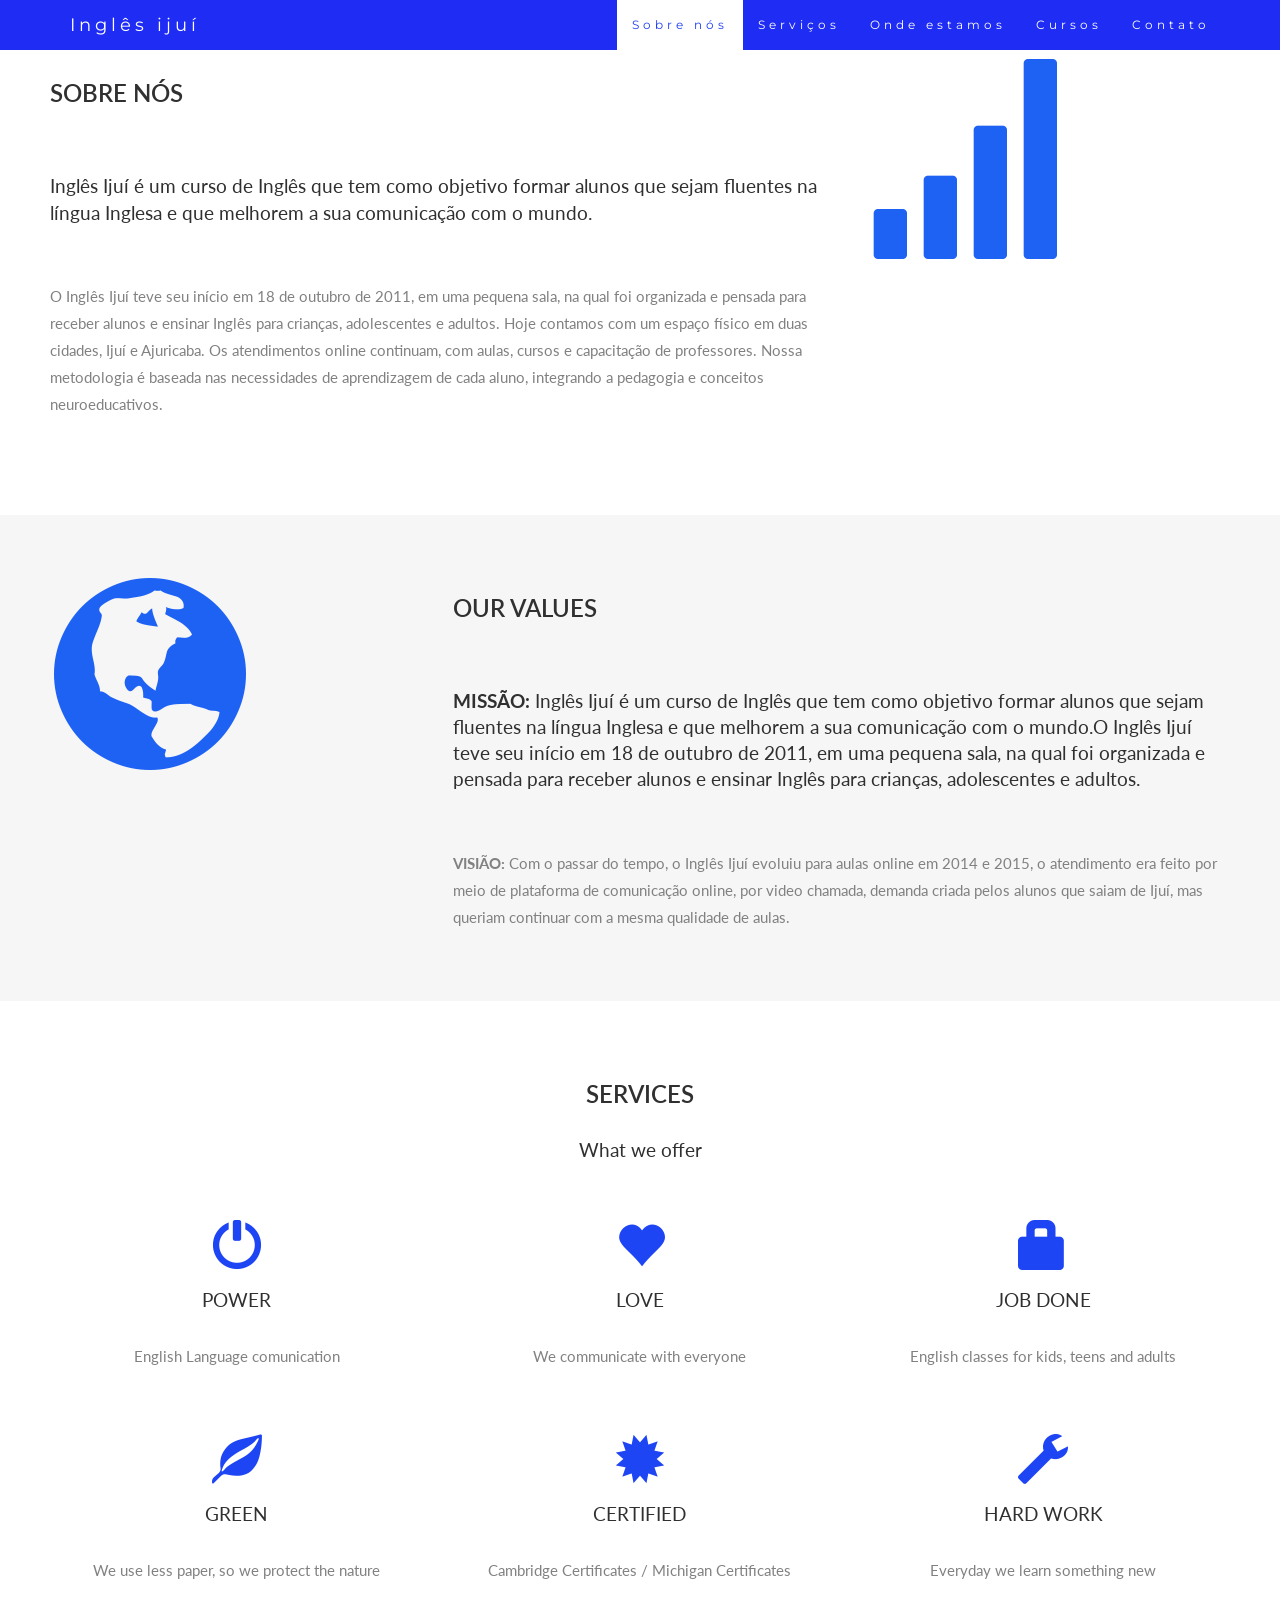
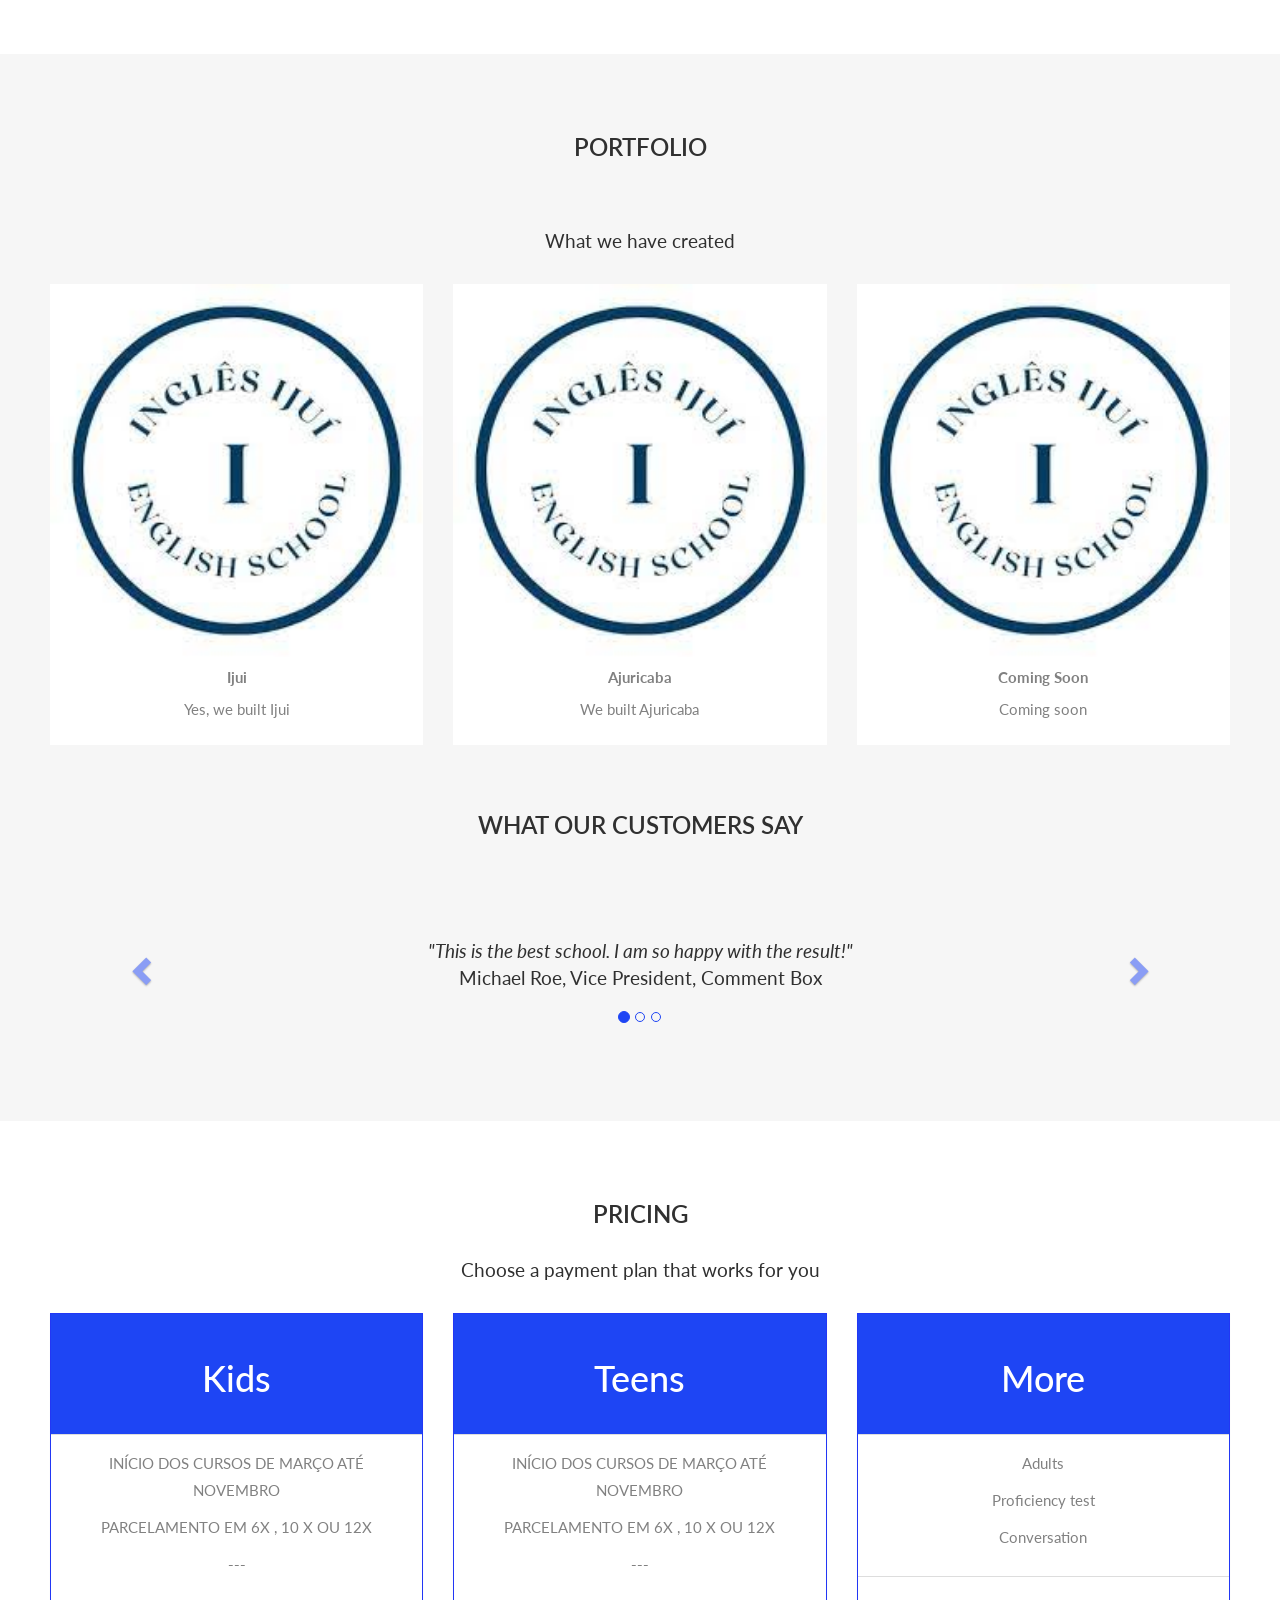
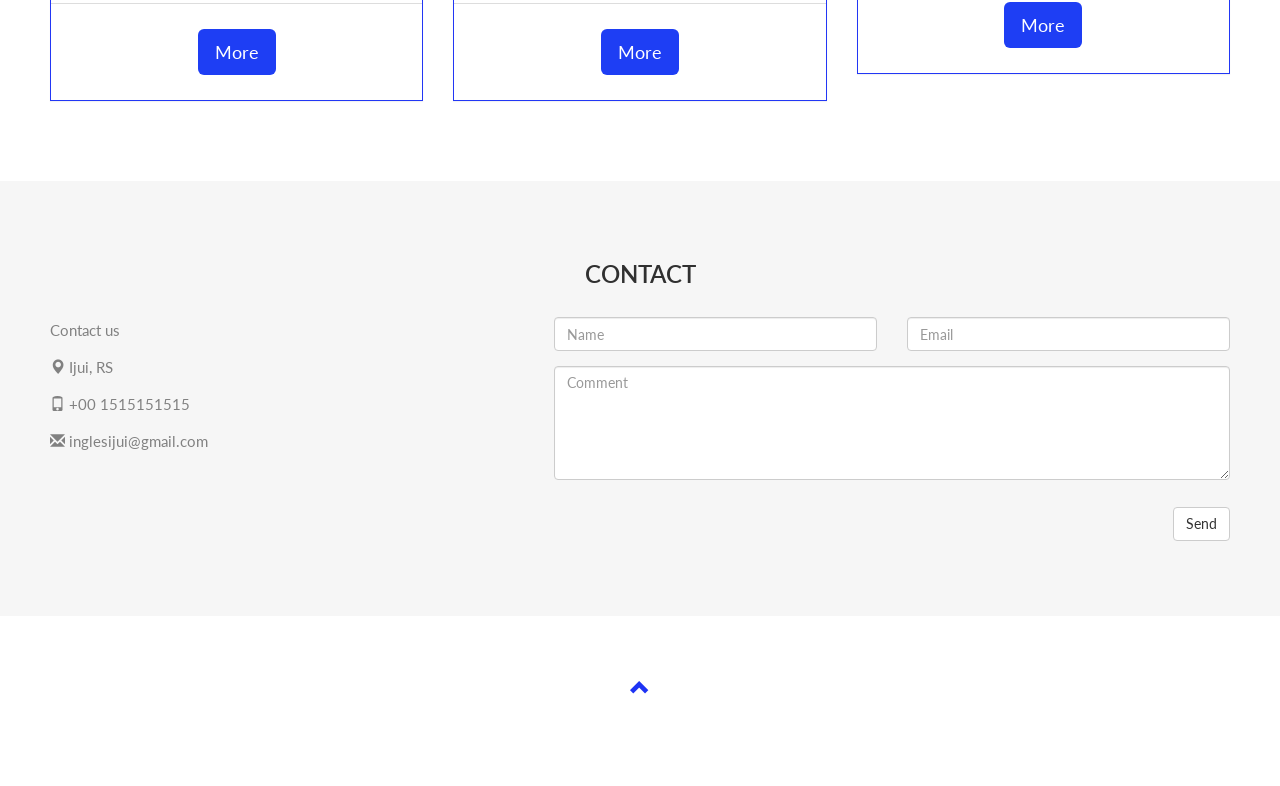
<file: index.html>
<!DOCTYPE html>
  <html lang="en">
  <head>
    
    <title>Inglês Ijuí</title>
    <meta charset="utf-8">
    <meta name="viewport" content="width=device-width, initial-scale=1">
    <link rel="stylesheet" href="https://maxcdn.bootstrapcdn.com/bootstrap/3.4.1/css/bootstrap.min.css">
    <link href="https://fonts.googleapis.com/css?family=Montserrat" rel="stylesheet" type="text/css">
    <link href="https://fonts.googleapis.com/css?family=Lato" rel="stylesheet" type="text/css">
    <script src="https://ajax.googleapis.com/ajax/libs/jquery/3.7.1/jquery.min.js"></script>
    <script src="https://maxcdn.bootstrapcdn.com/bootstrap/3.4.1/js/bootstrap.min.js"></script>
    <style>
        body {
      font: 400 15px Lato, sans-serif;
      line-height: 1.8;
      color: #818181;
    }
    h2 {
      font-size: 24px;
      text-transform: uppercase;
      color: #303030;
      font-weight: 600;
      margin-bottom: 30px;
    }
    h4 {
      font-size: 19px;
      line-height: 1.375em;
      color: #303030;
      font-weight: 400;
      margin-bottom: 30px;
    }  
    .jumbotron {
      background-color: #331ef4;
      color: #fff;
      padding: 100px 25px;
      font-family: Montserrat, sans-serif;
    }
    .container-fluid {
      padding: 60px 50px;
    }
    .bg-grey {
      background-color: #f6f6f6;
    }
    .logo-small {
      color: #1e45f4;
      font-size: 50px;
    }
    .logo {
      color: #1e62f4;
      font-size: 200px;
    }
    .thumbnail {
      padding: 0 0 15px 0;
      border: none;
      border-radius: 0;
    }
    .thumbnail img {
      width: 100%;
      height: 100%;
      margin-bottom: 10px;
    }
    .carousel-control.right, .carousel-control.left {
      background-image: none;
      color: #1e45f4;
    }
    .carousel-indicators li {
      border-color: #1e45f4;
    }
    .carousel-indicators li.active {
      background-color: #1e45f4;
    }
    .item h4 {
      font-size: 19px;
      line-height: 1.375em;
      font-weight: 400;
      font-style: italic;
      margin: 70px 0;
    }
    .item span {
      font-style: normal;
    }
    .panel {
      border: 1px solid #2237f5; 
      border-radius:0 !important;
      transition: box-shadow 0.5s;
    }
    .panel:hover {
      box-shadow: 5px 0px 40px rgba(0,0,0, .2);
    }
    .panel-footer .btn:hover {
      border: 1px solid #1e2cf4;
      background-color: #fff !important;
      color: #1e22f4;
    }
    .panel-heading {
      color: #fff !important;
      background-color: #1e45f4 !important;
      padding: 25px;
      border-bottom: 1px solid transparent;
      border-top-left-radius: 0px;
      border-top-right-radius: 0px;
      border-bottom-left-radius: 0px;
      border-bottom-right-radius: 0px;
    }
    .panel-footer {
      background-color: white !important;
    }
    .panel-footer h3 {
      font-size: 32px;
    }
    .panel-footer h4 {
      color: #aaa;
      font-size: 14px;
    }
    .panel-footer .btn {
      margin: 15px 0;
      background-color: #1e3ef4;
      color: #fff;
    }
    .navbar {
      margin-bottom: 0;
      background-color: #1e2cf4;
      z-index: 9999;
      border: 0;
      font-size: 12px !important;
      line-height: 1.42857143 !important;
      letter-spacing: 4px;
      border-radius: 0;
      font-family: Montserrat, sans-serif;
    }
    .navbar li a, .navbar .navbar-brand {
      color: #fff !important;
    }
    .navbar-nav li a:hover, .navbar-nav li.active a {
      color: #1e3ef4 !important;
      background-color: #fff !important;
    }
    .navbar-default .navbar-toggle {
      border-color: transparent;
      color: #fff !important;
    }
    footer .glyphicon {
      font-size: 20px;
      margin-bottom: 20px;
      color: #1e33f4;
    }
    .slideanim {visibility:hidden;}
    .slide {
      animation-name: slide;
      -webkit-animation-name: slide;
      animation-duration: 1s;
      -webkit-animation-duration: 1s;
      visibility: visible;
    }
    @keyframes slide {
      0% {
        opacity: 0;
        transform: translateY(70%);
      } 
      100% {
        opacity: 1;
        transform: translateY(0%);
      }
    }
    @-webkit-keyframes slide {
      0% {
        opacity: 0;
        -webkit-transform: translateY(70%);
      } 
      100% {
        opacity: 1;
        -webkit-transform: translateY(0%);
      }
    }
    @media screen and (max-width: 768px) {
      .col-sm-4 {
        text-align: center;
        margin: 25px 0;
      }
      .btn-lg {
        width: 100%;
        margin-bottom: 35px;
      }
    }
    @media screen and (max-width: 480px) {
      .logo {
        font-size: 150px;
      }
    }
    </style>
  </head>
  <body id="myPage" data-spy="scroll" data-target=".navbar" data-offset="60">

  <nav class="navbar navbar-default navbar-fixed-top">
    <div class="container">
      <div class="navbar-header">
        <button type="button" class="navbar-toggle" data-toggle="collapse" data-target="#myNavbar">
          <span class="icon-bar"></span>
          <span class="icon-bar"></span>
          <span class="icon-bar"></span>                        
        </button>
        <a class="navbar-brand" href="#myPage">Inglês ijuí</a>
      </div>
      <div class="collapse navbar-collapse" id="myNavbar">
        <ul class="nav navbar-nav navbar-right">
          <li><a href="#about">Sobre nós</a></li>
          <li><a href="#services">Serviços</a></li>
          <li><a href="#portfolio">Onde estamos</a></li>
          <li><a href="#pricing">Cursos</a></li>
          <li><a href="#contact">Contato</a></li>
        </ul>
      </div>
    </div>
  </nav>



<div id="about" class="container-fluid">
  <div class="row">
    <div class="col-sm-8">
      <h2>Sobre nós</h2><br>
      <h4>Inglês Ijuí  é um curso de Inglês que tem como objetivo formar alunos que sejam fluentes na língua Inglesa e que melhorem a sua comunicação com o mundo.</h4><br>
      <p>O Inglês Ijuí teve seu início em 18 de outubro de 2011, em uma pequena sala, na qual foi organizada e pensada para receber alunos e ensinar Inglês para crianças, adolescentes e adultos. Hoje contamos com um espaço físico em duas cidades,  Ijuí e Ajuricaba. Os atendimentos online continuam, com aulas, cursos e capacitação de professores. Nossa metodologia é baseada nas necessidades de aprendizagem de cada aluno, integrando a pedagogia e conceitos  neuroeducativos.</p>
  <br>
    </div>
    <div class="col-sm-4">
      <span class="glyphicon glyphicon-signal logo"></span>
    </div>
  </div>
</div>

<div class="container-fluid bg-grey">
  <div class="row">
    <div class="col-sm-4">
      <span class="glyphicon glyphicon-globe logo slideanim"></span>
    </div>
    <div class="col-sm-8">
      <h2>Our Values</h2><br>
      <h4><strong>MISSÃO:</strong> Inglês Ijuí  é um curso de Inglês que tem como objetivo formar alunos que sejam fluentes na língua Inglesa e que melhorem a sua comunicação com o mundo.O Inglês Ijuí teve seu início em 18 de outubro de 2011, em uma pequena sala, na qual foi organizada e pensada para receber alunos e ensinar Inglês para crianças, adolescentes e adultos.</h4><br>
      <p><strong>VISIÃO:</strong> Com o passar do tempo, o Inglês Ijuí evoluiu para aulas online em 2014 e 2015, o atendimento era feito por meio de plataforma de comunicação online, por video chamada, demanda criada pelos alunos que saiam de Ijuí, mas queriam continuar com a mesma qualidade de aulas.</p>
    </div>
  </div>
</div>


<div id="services" class="container-fluid text-center">
  <h2>SERVICES</h2>
  <h4>What we offer</h4>
  <br>
  <div class="row slideanim">
    <div class="col-sm-4">
      <span class="glyphicon glyphicon-off logo-small"></span>
      <h4>POWER</h4>
      <p>English Language comunication</p>
    </div>
    <div class="col-sm-4">
      <span class="glyphicon glyphicon-heart logo-small"></span>
      <h4>LOVE</h4>
      <p>We communicate with everyone</p>
    </div>
    <div class="col-sm-4">
      <span class="glyphicon glyphicon-lock logo-small"></span>
      <h4>JOB DONE</h4>
      <p>English classes for  kids, teens and adults</p>
    </div>
  </div>
  <br><br>
  <div class="row slideanim">
    <div class="col-sm-4">
      <span class="glyphicon glyphicon-leaf logo-small"></span>
      <h4>GREEN</h4>
      <p>We use less paper, so we protect the nature</p>
    </div>
    <div class="col-sm-4">
      <span class="glyphicon glyphicon-certificate logo-small"></span>
      <h4>CERTIFIED</h4>
      <p>Cambridge Certificates / Michigan Certificates</p>
    </div>
    <div class="col-sm-4">
      <span class="glyphicon glyphicon-wrench logo-small"></span>
      <h4 style="color:#303030;">HARD WORK</h4>
      <p>Everyday we learn something new</p>
    </div>
  </div>
</div>


<div id="portfolio" class="container-fluid text-center bg-grey">
  <h2>Portfolio</h2><br>
  <h4>What we have created</h4>
  <div class="row text-center slideanim">
    <div class="col-sm-4">
      <div class="thumbnail">
        <img src="Logo.jpeg" alt="Paris" width="400" height="300">
        <p><strong>Ijui</strong></p>
        <p>Yes, we built Ijui</p>
      </div>
    </div>
    <div class="col-sm-4">
      <div class="thumbnail">
        <img src="Logo.jpeg" alt="New York" width="400" height="300">
        <p><strong>Ajuricaba</strong></p>
        <p>We built Ajuricaba</p>
      </div>
    </div>
    <div class="col-sm-4">
      <div class="thumbnail">
        <img src="Logo.jpeg" alt="San Francisco" width="400" height="300">
        <p><strong>Coming Soon</strong></p>
        <p>Coming soon</p>
      </div>
    </div>
  </div><br>
  
  <h2>What our customers say</h2>
  <div id="myCarousel" class="carousel slide text-center" data-ride="carousel">
   
    <ol class="carousel-indicators">
      <li data-target="#myCarousel" data-slide-to="0" class="active"></li>
      <li data-target="#myCarousel" data-slide-to="1"></li>
      <li data-target="#myCarousel" data-slide-to="2"></li>
    </ol>

    <div class="carousel-inner" role="listbox">
      <div class="item active">
        <h4>"This is the best school. I am so happy with the result!"<br><span>Michael Roe, Vice President, Comment Box</span></h4>
      </div>
      <div class="item">
        <h4>"One word... WOW!!"<br><span>John Doe, Salesman, Rep Inc</span></h4>
      </div>
      <div class="item">
        <h4>"Could I... BE any more happy with this school?"<br><span>Chandler Bing, Actor, FriendsAlot</span></h4>
      </div>
    </div>

 
    <a class="left carousel-control" href="#myCarousel" role="button" data-slide="prev">
      <span class="glyphicon glyphicon-chevron-left" aria-hidden="true"></span>
      <span class="sr-only">Previous</span>
    </a>
    <a class="right carousel-control" href="#myCarousel" role="button" data-slide="next">
      <span class="glyphicon glyphicon-chevron-right" aria-hidden="true"></span>
      <span class="sr-only">Next</span>
    </a>
  </div>
</div>


<div id="pricing" class="container-fluid">
  <div class="text-center">
    <h2>Pricing</h2>
    <h4>Choose a payment plan that works for you</h4>
  </div>
  <div class="row slideanim">
    <div class="col-sm-4 col-xs-12">
      <div class="panel panel-default text-center">
        <div class="panel-heading">
          <h1>Kids</h1>
        </div>
        <div class="panel-body">
          <p><strong></strong> INÍCIO DOS CURSOS DE MARÇO ATÉ NOVEMBRO</p>
          <p><strong></strong> PARCELAMENTO EM 6X , 10 X OU 12X</p>
          <p><strong>---</strong></p>
        </div>
        <div class="panel-footer">
     
          <a href="compra.html"><button class="btn btn-lg"> More </button></a>
        </div>
      </div>      
    </div>     
    <div class="col-sm-4 col-xs-12">
      <div class="panel panel-default text-center">
        <div class="panel-heading">
          <h1>Teens</h1>
        </div>
        <div class="panel-body">
          <p><strong></strong> INÍCIO DOS CURSOS DE MARÇO ATÉ NOVEMBRO</p>
          <p><strong></strong> PARCELAMENTO EM 6X , 10 X OU 12X</p>
          <p><strong>---</strong></p>
        </div>
        <div class="panel-footer">
       
          <a href="compra.html"><button class="btn btn-lg"> More </button></a>
        </div>
      </div>      
    </div>       
    <div class="col-sm-4 col-xs-12">
      <div class="panel panel-default text-center">
        <div class="panel-heading">
          <h1>More</h1>
        </div>
        <div class="panel-body">
          <p>Adults</p>
          <p>Proficiency test</p>
          <p><strong></strong> Conversation</p>
        </div>
        <div class="panel-footer">
      
          <a href="compra.html"><button class="btn btn-lg"> More </button></a>
        </div>
        
      </div>      
    </div>    
       
  </div>
</div>


<div id="contact" class="container-fluid bg-grey">
  <h2 class="text-center">CONTACT</h2>
  <div class="row">
    <div class="col-sm-5">
      <p>Contact us</p>
      <p><span class="glyphicon glyphicon-map-marker"></span> Ijui, RS</p>
      <p><span class="glyphicon glyphicon-phone"></span> +00 1515151515</p>
      <p><span class="glyphicon glyphicon-envelope"></span> inglesijui@gmail.com</p>
    </div>
    <div class="col-sm-7 slideanim">
      <div class="row">
        <div class="col-sm-6 form-group">
          <input class="form-control" id="name" name="name" placeholder="Name" type="text" required>
        </div>
        <div class="col-sm-6 form-group">
          <input class="form-control" id="email" name="email" placeholder="Email" type="email" required>
        </div>
      </div>
      <textarea class="form-control" id="comments" name="comments" placeholder="Comment" rows="5"></textarea><br>
      <div class="row">
        <div class="col-sm-12 form-group">
          <button class="btn btn-default pull-right" type="submit">Send</button>
        </div>
      </div>
    </div>
  </div>
</div>



<footer class="container-fluid text-center">
  <a href="#myPage" title="To Top">
    <span class="glyphicon glyphicon-chevron-up"></span>
  </a>
  <p></p>
</footer>

<script>
$(document).ready(function(){
  
  $(".navbar a, footer a[href='#myPage']").on('click', function(event) {
   
    if (this.hash !== "") {
     
      event.preventDefault();

      
      var hash = this.hash;

      
      $('html, body').animate({
        scrollTop: $(hash).offset().top
      }, 900, function(){
   
        
        window.location.hash = hash;
      });
    } 
  });
  
  $(window).scroll(function() {
    $(".slideanim").each(function(){
      var pos = $(this).offset().top;

      var winTop = $(window).scrollTop();
        if (pos < winTop + 600) {
          $(this).addClass("slide");
        }
    });
  });
})
</script>

</body>
</html>
</file>
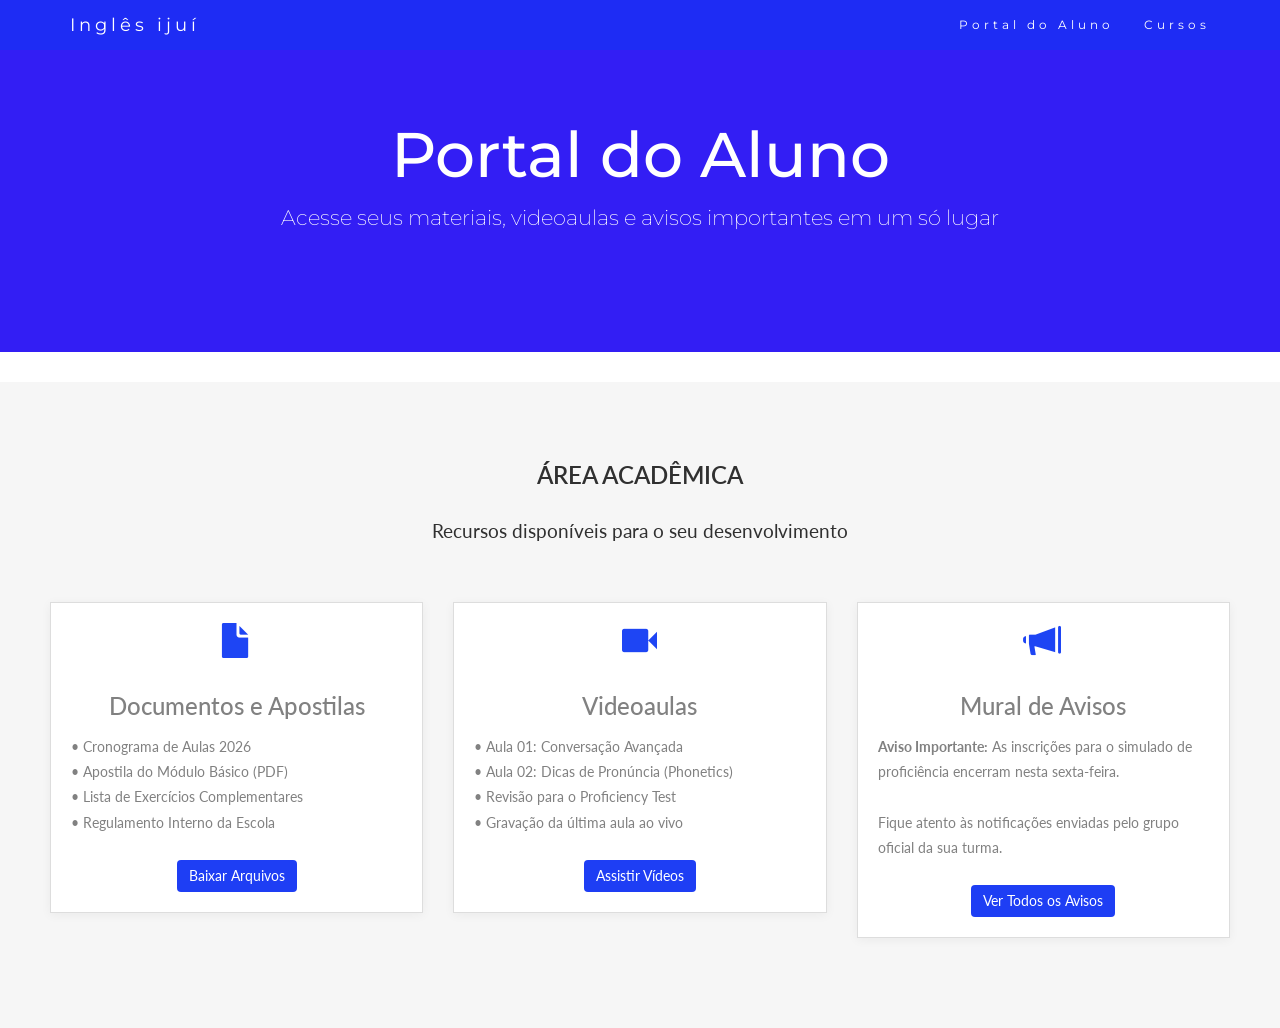
<file: aluno.html>
<!DOCTYPE html>
<html lang="pt-BR">
<head>
  <title>Portal do Aluno - Inglês Ijuí</title>
  <meta charset="utf-8">
  <meta name="viewport" content="width=device-width, initial-scale=1">
  <link rel="stylesheet" href="https://maxcdn.bootstrapcdn.com/bootstrap/3.4.1/css/bootstrap.min.css">
  <link href="https://fonts.googleapis.com/css?family=Montserrat" rel="stylesheet" type="text/css">
  <link href="https://fonts.googleapis.com/css?family=Lato" rel="stylesheet" type="text/css">
  <script src="https://ajax.googleapis.com/ajax/libs/jquery/3.7.1/jquery.min.js"></script>
  <script src="https://maxcdn.bootstrapcdn.com/bootstrap/3.4.1/js/bootstrap.min.js"></script>
  <style>
    body {
      font: 400 15px Lato, sans-serif;
      line-height: 1.8;
      color: #818181;
    }
    h2 {
      font-size: 24px;
      text-transform: uppercase;
      color: #303030;
      font-weight: 600;
      margin-bottom: 30px;
    }
    h4 {
      font-size: 19px;
      line-height: 1.375em;
      color: #303030;
      font-weight: 400;
      margin-bottom: 30px;
    }   
    .jumbotron {
      background-color: #331ef4;
      color: #fff;
      padding: 100px 25px;
      font-family: Montserrat, sans-serif;
    }
    .container-fluid {
      padding: 60px 50px;
    }
    .bg-grey {
      background-color: #f6f6f6;
    }
    .panel {
      border: 1px solid #2237f5; 
      border-radius: 0 !important;
      transition: box-shadow 0.5s;
    }
    .panel:hover {
      box-shadow: 5px 0px 40px rgba(0,0,0, .2);
    }
    .panel-heading {
      color: #fff !important;
      background-color: #1e45f4 !important;
      padding: 25px;
      border-bottom: 1px solid transparent;
      border-top-left-radius: 0px;
      border-top-right-radius: 0px;
      border-bottom-left-radius: 0px;
      border-bottom-right-radius: 0px;
    }
    .panel-heading h3 {
      color: #fff !important;
      font-size: 22px;
      margin: 0;
      font-family: Montserrat, sans-serif;
    }
    .panel-footer {
      background-color: white !important;
    }
    .panel-footer .btn {
      margin: 15px 0;
      background-color: #1e3ef4;
      color: #fff;
    }
    .panel-footer .btn:hover {
      border: 1px solid #1e2cf4;
      background-color: #fff !important;
      color: #1e22f4;
    }
    .navbar {
      margin-bottom: 0;
      background-color: #1e2cf4;
      z-index: 9999;
      border: 0;
      font-size: 12px !important;
      line-height: 1.42857143 !important;
      letter-spacing: 4px;
      border-radius: 0;
      font-family: Montserrat, sans-serif;
    }
    .navbar li a, .navbar .navbar-brand {
      color: #fff !important;
    }
    .navbar-nav li a:hover, .navbar-nav li.active a {
      color: #1e3ef4 !important;
      background-color: #fff !important;
    }
    .navbar-default .navbar-toggle {
      border-color: transparent;
      color: #fff !important;
    }
    /* Estilos específicos para o Portal do Aluno */
    .portal-box {
      background: #fff;
      border: 1px solid #ddd;
      padding: 20px;
      margin-bottom: 30px;
      box-shadow: 0px 2px 10px rgba(0,0,0,0.05);
      transition: all 0.3s ease;
    }
    .portal-box:hover {
      border-color: #1e45f4;
      box-shadow: 0px 5px 20px rgba(30,69,244,0.15);
    }
    .portal-icon {
      font-size: 35px;
      color: #1e45f4;
      margin-bottom: 15px;
    }
    @media screen and (max-width: 768px) {
      .col-sm-4 {
        text-align: center;
        margin: 25px 0;
      }
      .btn-lg {
        width: 100%;
        margin-bottom: 35px;
      }
    }
  </style>
</head>
<body id="myPage" data-spy="scroll" data-target=".navbar" data-offset="60">

<!-- Barra de Navegação -->
<nav class="navbar navbar-default navbar-fixed-top">
  <div class="container">
    <div class="navbar-header">
      <button type="button" class="navbar-toggle" data-toggle="collapse" data-target="#myNavbar">
        <span class="icon-bar"></span>
        <span class="icon-bar"></span>
        <span class="icon-bar"></span>                   
      </button>
      <a class="navbar-brand" href="index.html">Inglês ijuí</a>
    </div>
    <div class="collapse navbar-collapse" id="myNavbar">
      <ul class="nav navbar-nav navbar-right">
        <li><a href="#portal">Portal do Aluno</a></li>
        <li><a href="#pricing">Cursos</a></li>

      </ul>
    </div>
  </div>
</nav>

<!-- Cabeçalho de Boas-vindas -->
<div class="jumbotron text-center">
  <h1>Portal do Aluno</h1>
  <p>Acesse seus materiais, videoaulas e avisos importantes em um só lugar</p>
</div>

<!-- SEÇÃO: PORTAL DO ALUNO (Documentos, Vídeos e Descrição) -->
<div id="portal" class="container-fluid bg-grey">
  <div class="text-center">
    <h2>Área Acadêmica</h2>
    <h4>Recursos disponíveis para o seu desenvolvimento</h4>
  </div>
  <br>
  <div class="row">
    
    <!-- 1. Bloco de Documentos -->
    <div class="col-sm-4">
      <div class="portal-box text-center">
        <span class="glyphicon glyphicon-file portal-icon"></span>
        <h3>Documentos e Apostilas</h3>
        <p style="text-align: left; font-size: 14px; margin-top: 15px;">
          • Cronograma de Aulas 2026<br>
          • Apostila do Módulo Básico (PDF)<br>
          • Lista de Exercícios Complementares<br>
          • Regulamento Interno da Escola
        </p>
        <a href="#" class="btn btn-primary" style="background-color: #1e3ef4; border: none; margin-top: 15px;">Baixar Arquivos</a>
      </div>
    </div>

    <!-- 2. Bloco de Vídeos -->
    <div class="col-sm-4">
      <div class="portal-box text-center">
        <span class="glyphicon glyphicon-facetime-video portal-icon"></span>
        <h3>Videoaulas</h3>
        <p style="text-align: left; font-size: 14px; margin-top: 15px;">
          • Aula 01: Conversação Avançada<br>
          • Aula 02: Dicas de Pronúncia (Phonetics)<br>
          • Revisão para o Proficiency Test<br>
          • Gravação da última aula ao vivo
        </p>
        <a href="#" class="btn btn-primary" style="background-color: #1e3ef4; border: none; margin-top: 15px;">Assistir Vídeos</a>
      </div>
    </div>

    <!-- 3. Bloco de Descrição / Avisos -->
    <div class="col-sm-4">
      <div class="portal-box text-center">
        <span class="glyphicon glyphicon-bullhorn portal-icon"></span>
        <h3>Mural de Avisos</h3>
        <p style="text-align: left; font-size: 14px; margin-top: 15px;">
          <strong>Aviso Importante:</strong> As inscrições para o simulado de proficiência encerram nesta sexta-feira.<br><br>
          Fique atento às notificações enviadas pelo grupo oficial da sua turma.
        </p>
        <a href="#" class="btn btn-primary" style="background-color: #1e3ef4; border: none; margin-top: 15px;">Ver Todos os Avisos</a>
      </div>
    </div>

  </div>
</div>
</body>
</file>
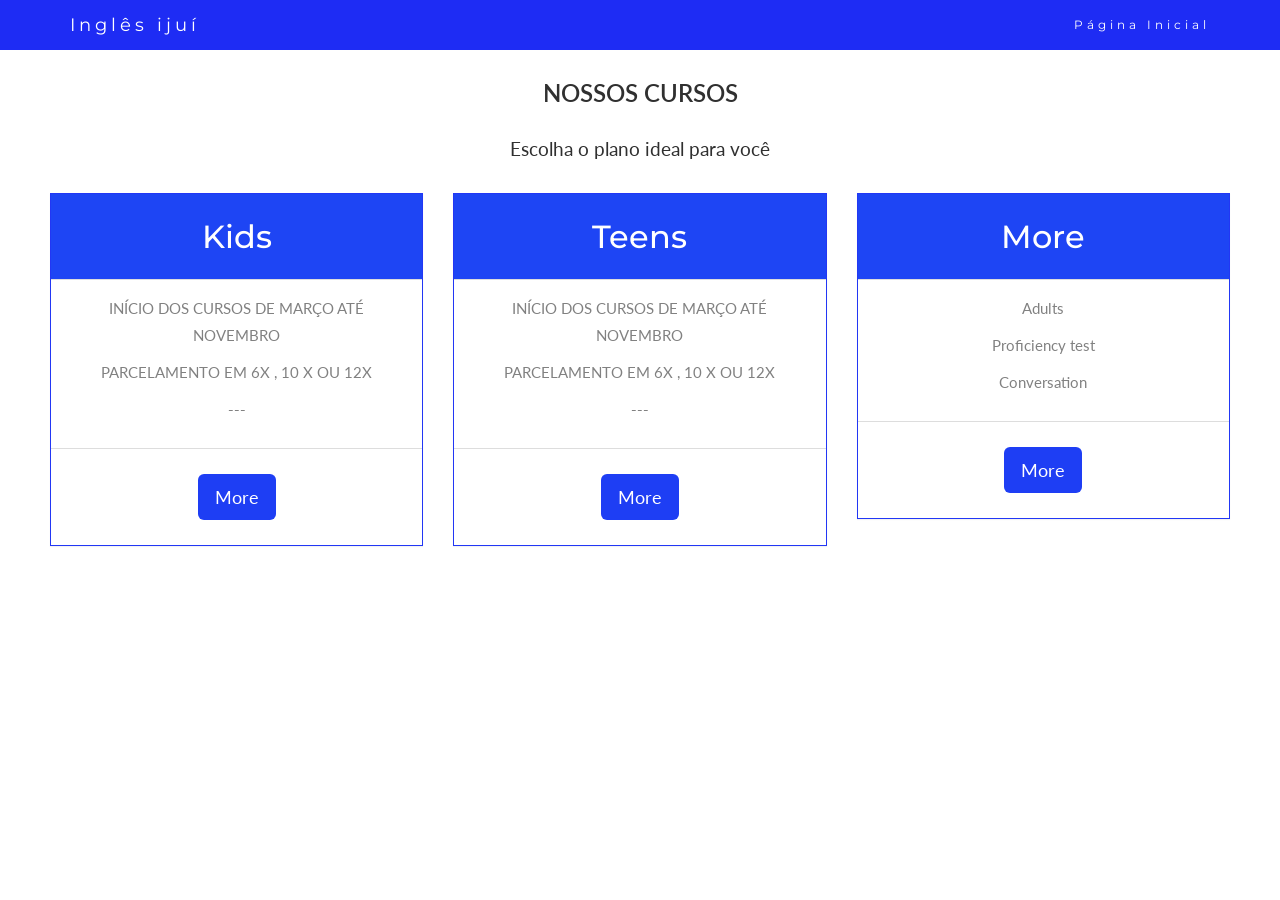
<file: compra.html>
<!DOCTYPE html>
<html lang="pt-BR">
<head>
  <title>Inglês Ijuí</title>
  <meta charset="utf-8">
  <meta name="viewport" content="width=device-width, initial-scale=1">
  <link rel="stylesheet" href="https://maxcdn.bootstrapcdn.com/bootstrap/3.4.1/css/bootstrap.min.css">
  <link href="https://fonts.googleapis.com/css?family=Montserrat" rel="stylesheet" type="text/css">
  <link href="https://fonts.googleapis.com/css?family=Lato" rel="stylesheet" type="text/css">
  <script src="https://ajax.googleapis.com/ajax/libs/jquery/3.7.1/jquery.min.js"></script>
  <script src="https://maxcdn.bootstrapcdn.com/bootstrap/3.4.1/js/bootstrap.min.js"></script>
  <style>
    body {
      font: 400 15px Lato, sans-serif;
      line-height: 1.8;
      color: #818181;
    }
    h2 {
      font-size: 24px;
      text-transform: uppercase;
      color: #303030;
      font-weight: 600;
      margin-bottom: 30px;
    }
    h4 {
      font-size: 19px;
      line-height: 1.375em;
      color: #303030;
      font-weight: 400;
      margin-bottom: 30px;
    }   
    .container-fluid {
      padding: 60px 50px;
    }
    .panel {
      border: 1px solid #2237f5; 
      border-radius: 0 !important;
      transition: box-shadow 0.5s;
    }
    .panel:hover {
      box-shadow: 5px 0px 40px rgba(0,0,0, .2);
    }
    .panel-heading {
      color: #fff !important;
      background-color: #1e45f4 !important;
      padding: 25px;
      border-bottom: 1px solid transparent;
      border-top-left-radius: 0px;
      border-top-right-radius: 0px;
      border-bottom-left-radius: 0px;
      border-bottom-right-radius: 0px;
    }
    /* Estilização para garantir que o texto dentro do cabeçalho azul apareça corretamente */
    .panel-heading h1 {
      font-size: 32px;
      color: #fff !important;
      margin: 0;
      font-family: Montserrat, sans-serif;
    }
    .panel-footer {
      background-color: white !important;
    }
    .panel-footer .btn {
      margin: 15px 0;
      background-color: #1e3ef4;
      color: #fff;
    }
    .panel-footer .btn:hover {
      border: 1px solid #1e2cf4;
      background-color: #fff !important;
      color: #1e22f4;
    }
    .navbar {
      margin-bottom: 0;
      background-color: #1e2cf4;
      z-index: 9999;
      border: 0;
      font-size: 12px !important;
      line-height: 1.42857143 !important;
      letter-spacing: 4px;
      border-radius: 0;
      font-family: Montserrat, sans-serif;
    }
    .navbar li a, .navbar .navbar-brand {
      color: #fff !important;
    }
    .navbar-nav li a:hover, .navbar-nav li.active a {
      color: #1e3ef4 !important;
      background-color: #fff !important;
    }
    .navbar-default .navbar-toggle {
      border-color: transparent;
      color: #fff !important;
    }
    @media screen and (max-width: 768px) {
      .col-sm-4 {
        text-align: center;
        margin: 25px 0;
      }
      .btn-lg {
        width: 100%;
        margin-bottom: 35px;
      }
    }
  </style>
</head>
<body id="myPage" data-spy="scroll" data-target=".navbar" data-offset="60">

<nav class="navbar navbar-default navbar-fixed-top">
  <div class="container">
    <div class="navbar-header">
      <button type="button" class="navbar-toggle" data-toggle="collapse" data-target="#myNavbar">
        <span class="icon-bar"></span>
        <span class="icon-bar"></span>
        <span class="icon-bar"></span>                   
      </button>
      <a class="navbar-brand" href="index.html">Inglês ijuí</a>
    </div>
    <div class="collapse navbar-collapse" id="myNavbar">
      <ul class="nav navbar-nav navbar-right">
        <li><a href="index.html">Página Inicial</a></li>
      </ul>
    </div>
  </div>
</nav>

<div id="pricing" class="container-fluid">
  <div class="text-center">
    <h2>Nossos Cursos</h2>
    <h4>Escolha o plano ideal para você</h4>
  </div>
  <!-- Removida a classe slideanim para evitar que os elementos fiquem ocultos -->
  <div class="row">
    
    <!-- Card Kids -->
    <div class="col-sm-4 col-xs-12">
      <div class="panel panel-default text-center">
        <div class="panel-heading">
          <h1>Kids</h1>
        </div>
        <div class="panel-body">
          <p>INÍCIO DOS CURSOS DE MARÇO ATÉ NOVEMBRO</p>
          <p>PARCELAMENTO EM 6X , 10 X OU 12X</p>
          <p><strong>---</strong></p>
        </div>
        <div class="panel-footer">
          <a href="login.html"><button class="btn btn-lg">More</button></a>
        </div>
      </div>      
    </div>     

    <!-- Card Teens -->
    <div class="col-sm-4 col-xs-12">
      <div class="panel panel-default text-center">
        <div class="panel-heading">
          <h1>Teens</h1>
        </div>
        <div class="panel-body">
          <p>INÍCIO DOS CURSOS DE MARÇO ATÉ NOVEMBRO</p>
          <p>PARCELAMENTO EM 6X , 10 X OU 12X</p>
          <p><strong>---</strong></p>
        </div>
        <div class="panel-footer">
          <a href="login.html"><button class="btn btn-lg">More</button></a>
        </div>
      </div>      
    </div>      

    <!-- Card More / Adults -->
    <div class="col-sm-4 col-xs-12">
      <div class="panel panel-default text-center">
        <div class="panel-heading">
          <h1>More</h1>
        </div>
        <div class="panel-body">
          <p>Adults</p>
          <p>Proficiency test</p>
          <p>Conversation</p>
        </div>
        <div class="panel-footer">
          <a href="login.html"><button class="btn btn-lg">More</button></a>
        </div>
      </div>      
    </div>
        
  </div>
</div>

</body>
</html>
</file>
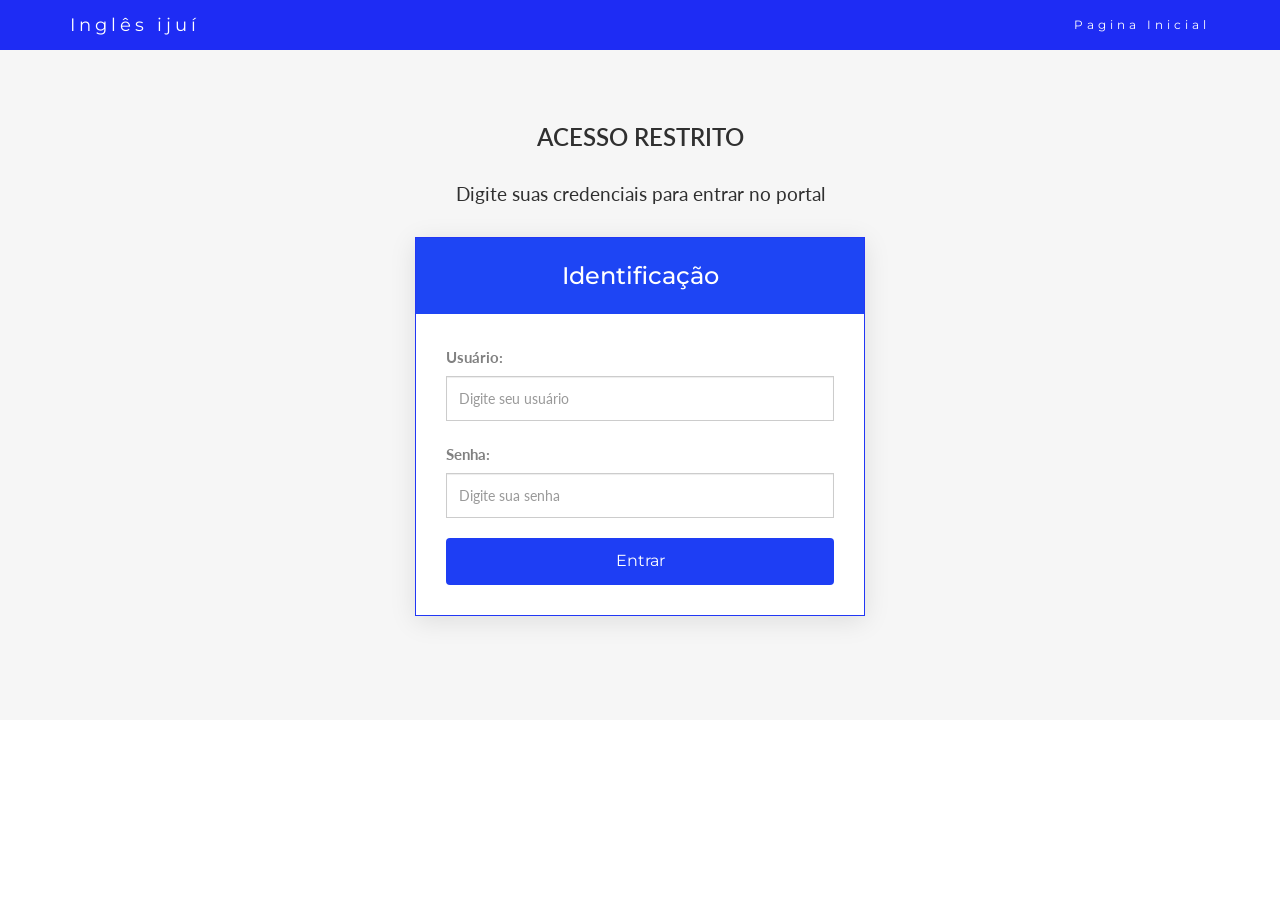
<file: login.html>
<!DOCTYPE html>
<html lang="pt-BR">
<head>
  <title>Login - Inglês Ijuí</title>
  <meta charset="utf-8">
  <meta name="viewport" content="width=device-width, initial-scale=1">
  <link rel="stylesheet" href="https://maxcdn.bootstrapcdn.com/bootstrap/3.4.1/css/bootstrap.min.css">
  <link href="https://fonts.googleapis.com/css?family=Montserrat" rel="stylesheet" type="text/css">
  <link href="https://fonts.googleapis.com/css?family=Lato" rel="stylesheet" type="text/css">
  <script src="https://ajax.googleapis.com/ajax/libs/jquery/3.7.1/jquery.min.js"></script>
  <script src="https://maxcdn.bootstrapcdn.com/bootstrap/3.4.1/js/bootstrap.min.js"></script>
  <style>
    body {
      font: 400 15px Lato, sans-serif;
      line-height: 1.8;
      color: #818181;
    }
    h2 {
      font-size: 24px;
      text-transform: uppercase;
      color: #303030;
      font-weight: 600;
      margin-bottom: 30px;
    }
    h4 {
      font-size: 19px;
      line-height: 1.375em;
      color: #303030;
      font-weight: 400;
      margin-bottom: 30px;
    }   
    .container-fluid {
      padding: 60px 50px;
    }
    .bg-grey {
      background-color: #f6f6f6;
    }
    /* Estilos do Painel de Login */
    .login-panel {
      max-width: 450px;
      margin: 0 auto;
      border: 1px solid #2237f5;
      background: #fff;
      box-shadow: 0px 5px 25px rgba(0,0,0,0.1);
      border-radius: 0 !important;
    }
    .login-heading {
      color: #fff !important;
      background-color: #1e45f4 !important;
      padding: 25px;
      text-align: center;
      font-family: Montserrat, sans-serif;
    }
    .login-heading h3 {
      margin: 0;
      font-size: 24px;
      color: #fff;
    }
    .login-body {
      padding: 30px;
    }
    .login-body .form-control {
      border-radius: 0;
      height: 45px;
      margin-bottom: 20px;
      border: 1px solid #ccc;
    }
    .login-body .form-control:focus {
      border-color: #1e45f4;
      box-shadow: none;
    }
    .login-btn {
      width: 100%;
      background-color: #1e3ef4;
      color: #fff;
      border: none;
      padding: 12px;
      font-size: 16px;
      font-family: Montserrat, sans-serif;
      transition: background-color 0.3s;
    }
    .login-btn:hover {
      background-color: #162eb5;
      color: #fff;
    }
    .navbar {
      margin-bottom: 0;
      background-color: #1e2cf4;
      z-index: 9999;
      border: 0;
      font-size: 12px !important;
      line-height: 1.42857143 !important;
      letter-spacing: 4px;
      border-radius: 0;
      font-family: Montserrat, sans-serif;
    }
    .navbar li a, .navbar .navbar-brand {
      color: #fff !important;
    }
    .navbar-nav li a:hover, .navbar-nav li.active a {
      color: #1e3ef4 !important;
      background-color: #fff !important;
    }
    .navbar-default .navbar-toggle {
      border-color: transparent;
      color: #fff !important;
    }
  </style>
</head>
<body id="myPage" data-spy="scroll" data-target=".navbar" data-offset="60">

<!-- Barra de Navegação -->
<nav class="navbar navbar-default navbar-fixed-top">
  <div class="container">
    <div class="navbar-header">
      <button type="button" class="navbar-toggle" data-toggle="collapse" data-target="#myNavbar">
        <span class="icon-bar"></span>
        <span class="icon-bar"></span>
        <span class="icon-bar"></span>                   
      </button>
      <a class="navbar-brand" href="index.html">Inglês ijuí</a>
    </div>
    <div class="collapse navbar-collapse" id="myNavbar">
      <ul class="nav navbar-nav navbar-right">
        <li><a href="index.html">Pagina Inicial</a></li>
      </ul>
    </div>
  </div>
</nav>

<!-- Seção de Login -->
<div id="login-section" class="container-fluid bg-grey" style="min-height: 80vh; display: flex; align-items: center; justify-content: center;">
  <div style="width: 100%;">
    <div class="text-center" style="margin-bottom: 25px;">
      <h2>Acesso Restrito</h2>
      <h4>Digite suas credenciais para entrar no portal</h4>
    </div>

    <div class="login-panel">
      <div class="login-heading">
        <h3>Identificação</h3>
      </div>
      <div class="login-body">
        <!-- Formulário de Login com função JavaScript -->
        <form id="loginForm" onsubmit="validarLogin(event)">
          <div class="form-group">
            <label for="usuario">Usuário:</label>
            <input type="text" class="form-control" id="usuario" placeholder="Digite seu usuário" required>
          </div>
          <div class="form-group">
            <label for="senha">Senha:</label>
            <input type="password" class="form-control" id="senha" placeholder="Digite sua senha" required>
          </div>
          <div id="msgErro" style="color: red; margin-bottom: 15px; text-align: center; font-weight: bold;"></div>
          <button type="submit" class="btn login-btn">Entrar</button>
        </form>
      </div>
    </div>
  </div>
</div>

<!-- Script de Validação e Redirecionamento -->
<script>
  function validarLogin(event) {
    // Evita que a página recarregue ao enviar o formulário
    event.preventDefault();

    var user = document.getElementById("usuario").value.trim();
    var pass = document.getElementById("senha").value.trim();
    var msg = document.getElementById("msgErro");

    // Limpa mensagem de erro anterior
    msg.innerHTML = "";

    // Validação para Aluno
    if (user === "aluno1" && pass === "estudos") {
      // Substitua 'portal-aluno.html' pelo link desejado para o aluno
      window.location.href = "aluno.html"; 
    } 
    // Validação para Professor
    else if (user === "teacher" && pass === "ingles") {
      // Substitua 'portal-professor.html' pelo link desejado para o professor
      window.location.href = "professor.html"; 
    } 
    // Caso os dados estejam incorretos
    else {
      msg.innerHTML = "Usuário ou senha incorretos!";
    }
  }
</script>

</body>
</html>
</file>
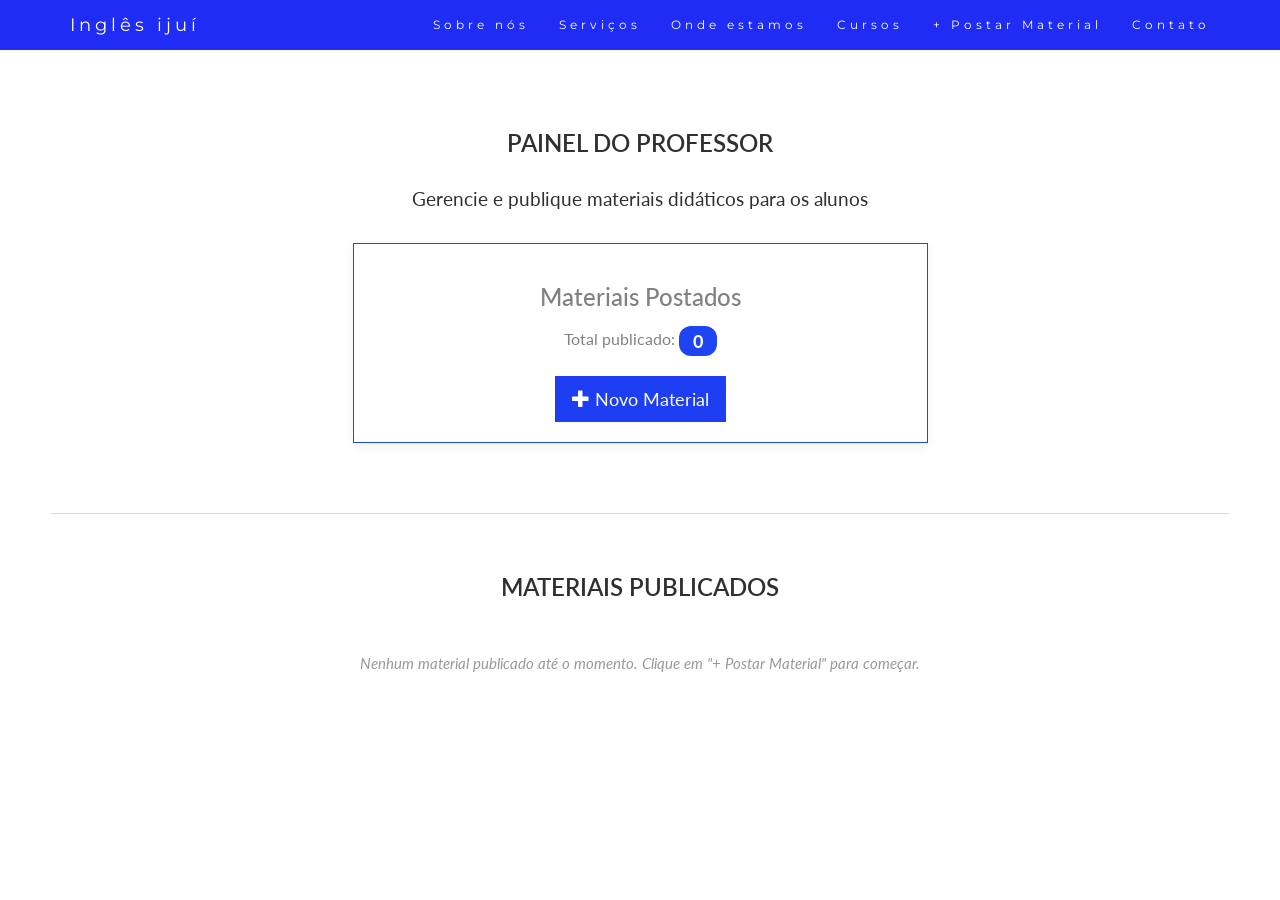
<file: professor.html>
<!DOCTYPE html>
<html lang="pt-BR">
<head>
  <title>Inglês Ijuí - Painel do Professor</title>
  <meta charset="utf-8">
  <meta name="viewport" content="width=device-width, initial-scale=1">
  <link rel="stylesheet" href="https://maxcdn.bootstrapcdn.com/bootstrap/3.4.1/css/bootstrap.min.css">
  <link href="https://fonts.googleapis.com/css?family=Montserrat" rel="stylesheet" type="text/css">
  <link href="https://fonts.googleapis.com/css?family=Lato" rel="stylesheet" type="text/css">
  <script src="https://ajax.googleapis.com/ajax/libs/jquery/3.7.1/jquery.min.js"></script>
  <script src="https://maxcdn.bootstrapcdn.com/bootstrap/3.4.1/js/bootstrap.min.js"></script>
  <style>
    body {
      font: 400 15px Lato, sans-serif;
      line-height: 1.8;
      color: #818181;
    }
    h2 {
      font-size: 24px;
      text-transform: uppercase;
      color: #303030;
      font-weight: 600;
      margin-bottom: 30px;
    }
    h4 {
      font-size: 19px;
      line-height: 1.375em;
      color: #303030;
      font-weight: 400;
      margin-bottom: 30px;
    }   
    .container-fluid {
      padding: 60px 50px;
    }
    .bg-grey {
      background-color: #f6f6f6;
    }
    .navbar {
      margin-bottom: 0;
      background-color: #1e2cf4;
      z-index: 9999;
      border: 0;
      font-size: 12px !important;
      line-height: 1.42857143 !important;
      letter-spacing: 4px;
      border-radius: 0;
      font-family: Montserrat, sans-serif;
    }
    .navbar li a, .navbar .navbar-brand {
      color: #fff !important;
    }
    .navbar-nav li a:hover, .navbar-nav li.active a {
      color: #1e3ef4 !important;
      background-color: #fff !important;
    }
    .navbar-default .navbar-toggle {
      border-color: transparent;
      color: #fff !important;
    }
    
    /* Estilos da Modal e Contador */
    .modal-header {
      background-color: #1e45f4;
      color: #fff !important;
      border-radius: 0;
    }
    .modal-header .close {
      color: #fff;
      opacity: 0.9;
    }
    .modal-content {
      border-radius: 0;
      border: 1px solid #1e45f4;
    }
    .btn-custom {
      background-color: #1e3ef4;
      color: #fff;
      border-radius: 0;
    }
    .btn-custom:hover {
      background-color: #162eb5;
      color: #fff;
    }
    .contador-card {
      background: #fff;
      border: 1px solid #1e45f4;
      padding: 20px;
      margin-bottom: 30px;
      box-shadow: 0 4px 12px rgba(0,0,0,0.05);
    }
    .badge-count {
      background-color: #1e45f4;
      font-size: 18px;
      padding: 6px 14px;
      border-radius: 12px;
    }

    /* Estilos dos Cards de Materiais Postados */
    .material-card {
      background: #fff;
      border: 1px solid #e0e0e0;
      border-top: 4px solid #1e45f4;
      padding: 20px;
      margin-bottom: 20px;
      box-shadow: 0 2px 8px rgba(0,0,0,0.06);
      transition: transform 0.2s;
    }
    .material-card:hover {
      transform: translateY(-2px);
      box-shadow: 0 4px 15px rgba(30,69,244,0.15);
    }
    .material-title {
      color: #303030;
      font-family: Montserrat, sans-serif;
      margin-top: 0;
      font-weight: 600;
    }
    .tag-item {
      display: inline-block;
      padding: 3px 10px;
      font-size: 12px;
      font-weight: bold;
      border-radius: 3px;
      margin-right: 5px;
      margin-bottom: 10px;
    }
    .tag-video { background-color: #e3f2fd; color: #0d47a1; }
    .tag-pdf { background-color: #ffebee; color: #c62828; }
  </style>
</head>
<body id="myPage" data-spy="scroll" data-target=".navbar" data-offset="60">

<!-- Barra de Navegação -->
<nav class="navbar navbar-default navbar-fixed-top">
  <div class="container">
    <div class="navbar-header">
      <button type="button" class="navbar-toggle" data-toggle="collapse" data-target="#myNavbar">
        <span class="icon-bar"></span>
        <span class="icon-bar"></span>
        <span class="icon-bar"></span>                   
      </button>
      <a class="navbar-brand" href="index.html">Inglês ijuí</a>
    </div>
    <div class="collapse navbar-collapse" id="myNavbar">
      <ul class="nav navbar-nav navbar-right">
        <li><a href="#about">Sobre nós</a></li>
        <li><a href="#services">Serviços</a></li>
        <li><a href="#portfolio">Onde estamos</a></li>
        <li><a href="#pricing">Cursos</a></li>
        <li><a href="#" data-toggle="modal" data-target="#modalPostarMaterial">+ Postar Material</a></li>
        <li><a href="#contact">Contato</a></li>
      </ul>
    </div>
  </div>
</nav>

<!-- Seção Principal -->
<div class="container-fluid" style="margin-top: 50px;">
  <div class="text-center">
    <h2>Painel do Professor</h2>
    <h4>Gerencie e publique materiais didáticos para os alunos</h4>
  </div>

  <!-- Área de Contagem e Postagem -->
  <div class="row">
    <div class="col-sm-6 col-sm-offset-3">
      <div class="contador-card text-center">
        <h3>Materiais Postados</h3>
        <p style="font-size: 16px; margin-top: 15px;">
          Total publicado: <span id="totalMateriais" class="badge badge-count">0</span>
        </p>
        <button class="btn btn-custom btn-lg" data-toggle="modal" data-target="#modalPostarMaterial" style="margin-top: 10px;">
          <span class="glyphicon glyphicon-plus"></span> Novo Material
        </button>
      </div>
    </div>
  </div>

  <hr style="margin: 40px 0; border-top: 1px solid #ddd;">

  <!-- ÁREA ONDE OS MATERIAIS SALVOS APARECEM -->
  <div class="container">
    <div class="text-center" style="margin-bottom: 30px;">
      <h2>Materiais Publicados</h2>
    </div>

    <!-- Mensagem exibida caso não haja material -->
    <div id="msgSemMaterial" class="text-center" style="color: #999; padding: 20px;">
      <p><em>Nenhum material publicado até o momento. Clique em "+ Postar Material" para começar.</em></p>
    </div>

    <!-- Lista dinamicamente abastecida -->
    <div id="listaMateriais" class="row"></div>
  </div>
</div>

<!-- POP-UP / MODAL PARA NOVO MATERIAL -->
<div class="modal fade" id="modalPostarMaterial" tabindex="-1" role="dialog" aria-labelledby="modalLabel">
  <div class="modal-dialog" role="document">
    <div class="modal-content">
      
      <div class="modal-header">
        <button type="button" class="close" data-dismiss="modal" aria-label="Close"><span aria-hidden="true">&times;</span></button>
        <h4 class="modal-title" id="modalLabel" style="color:#fff; margin-bottom:0;">Publicar Novo Material</h4>
      </div>
      
      <div class="modal-body">
        <form id="formPostarMaterial" onsubmit="salvarMaterial(event)">
          
          <div class="form-group">
            <label for="tituloMaterial">Título da Aula / Material *</label>
            <input type="text" class="form-control" id="tituloMaterial" placeholder="Ex: Aula 03 - Present Perfect" required style="border-radius:0;">
          </div>

          <div class="form-group">
            <label for="videoLink">Link do Vídeo (YouTube, Vimeo, etc.) <small class="text-muted">(Opcional)</small></label>
            <input type="url" class="form-control" id="videoLink" placeholder="https://youtube.com/..." style="border-radius:0;">
          </div>

          <div class="form-group">
            <label for="pdfFile">Arquivo PDF <small class="text-muted">(Opcional)</small></label>
            <input type="file" class="form-control" id="pdfFile" accept="application/pdf" style="border-radius:0;">
          </div>

          <div class="form-group">
            <label for="descricao">Descrição / Observações <small class="text-muted">(Opcional)</small></label>
            <textarea class="form-control" id="descricao" rows="3" placeholder="Escreva instruções para os alunos..." style="border-radius:0;"></textarea>
          </div>

          <p id="alertaValidação" style="color: red; display: none; font-weight: bold; text-align: center;">
            Por favor, insira pelo menos um Vídeo ou um arquivo PDF.
          </p>

          <div class="modal-footer" style="padding-bottom: 0;">
            <button type="button" class="btn btn-default" data-dismiss="modal" style="border-radius:0;">Cancelar</button>
            <button type="submit" class="btn btn-custom" style="border-radius:0;">Publicar</button>
          </div>
        </form>
      </div>

    </div>
  </div>
</div>

<!-- Lógica em JS com LocalStorage (Persistência no Navegador) -->
<script>
  // Ao carregar a página, busca o histórico salvo no navegador
  document.addEventListener("DOMContentLoaded", function () {
    renderizarMateriais();
  });

  function obterMateriaisSalvos() {
    var materiais = localStorage.getItem("materiais_professor");
    return materiais ? JSON.parse(materiais) : [];
  }

  function salvarMaterial(event) {
    event.preventDefault();

    var titulo = document.getElementById("tituloMaterial").value.trim();
    var video = document.getElementById("videoLink").value.trim();
    var pdfInput = document.getElementById("pdfFile");
    var descricao = document.getElementById("descricao").value.trim();
    var alerta = document.getElementById("alertaValidação");

    var temPdf = pdfInput.files.length > 0;
    var nomePdf = temPdf ? pdfInput.files[0].name : "";

    // Validação: Exige ao menos um Vídeo ou PDF
    if (video === "" && !temPdf) {
      alerta.style.display = "block";
      return;
    }

    alerta.style.display = "none";

    // Cria o objeto do novo material
    var novoMaterial = {
      id: Date.now(),
      titulo: titulo,
      video: video,
      nomePdf: nomePdf,
      descricao: descricao
    };

    // Salva no LocalStorage
    var lista = obterMateriaisSalvos();
    lista.unshift(novoMaterial); // Adiciona no início da lista
    localStorage.setItem("materiais_professor", JSON.stringify(lista));

    // Atualiza a tela
    renderizarMateriais();

    // Reseta o formulário e fecha a modal
    document.getElementById("formPostarMaterial").reset();
    $('#modalPostarMaterial').modal('hide');
  }

  // Função para renderizar os cards salvos no HTML
  function renderizarMateriais() {
    var lista = obterMateriaisSalvos();
    var container = document.getElementById("listaMateriais");
    var msgSemMaterial = document.getElementById("msgSemMaterial");
    var badgeTotal = document.getElementById("totalMateriais");

    badgeTotal.innerText = lista.length;

    if (lista.length === 0) {
      msgSemMaterial.style.display = "block";
      container.innerHTML = "";
      return;
    }

    msgSemMaterial.style.display = "none";
    var htmlContent = "";

    lista.forEach(function (item) {
      var tagsHTML = "";
      var acoesHTML = "";

      if (item.video) {
        tagsHTML += '<span class="tag-item tag-video"><span class="glyphicon glyphicon-play-circle"></span> Vídeo</span>';
        acoesHTML += '<a href="' + item.video + '" target="_blank" class="btn btn-xs btn-primary" style="margin-right: 5px;"><span class="glyphicon glyphicon-open-file"></span> Abrir Vídeo</a>';
      }

      if (item.nomePdf) {
        tagsHTML += '<span class="tag-item tag-pdf"><span class="glyphicon glyphicon-file"></span> PDF: ' + item.nomePdf + '</span>';
        acoesHTML += '<a href="#" class="btn btn-xs btn-danger" style="margin-right: 5px;"><span class="glyphicon glyphicon-download-alt"></span> PDF Anexado</a>';
      }

      // Botão para apagar um material salvo
      acoesHTML += '<button onclick="excluirMaterial(' + item.id + ')" class="btn btn-xs btn-default pull-right" title="Excluir"><span class="glyphicon glyphicon-trash text-danger"></span></button>';

      htmlContent += `
        <div class="col-sm-6">
          <div class="material-card">
            <div class="pull-right">${tagsHTML}</div>
            <h3 class="material-title">${item.titulo}</h3>
            <p>${item.descricao !== "" ? item.descricao : "<em>Sem descrição informada.</em>"}</p>
            <div style="margin-top: 15px; padding-top: 10px; border-top: 1px solid #f0f0f0;">
              ${acoesHTML}
            </div>
          </div>
        </div>
      `;
    });

    container.innerHTML = htmlContent;
  }

  // Função para excluir um material do LocalStorage
  function excluirMaterial(id) {
    if (confirm("Deseja realmente apagar este material postado?")) {
      var lista = obterMateriaisSalvos();
      lista = lista.filter(function (item) {
        return item.id !== id;
      });
      localStorage.setItem("materiais_professor", JSON.stringify(lista));
      renderizarMateriais();
    }
  }
</script>

</body>
</html>
</file>
